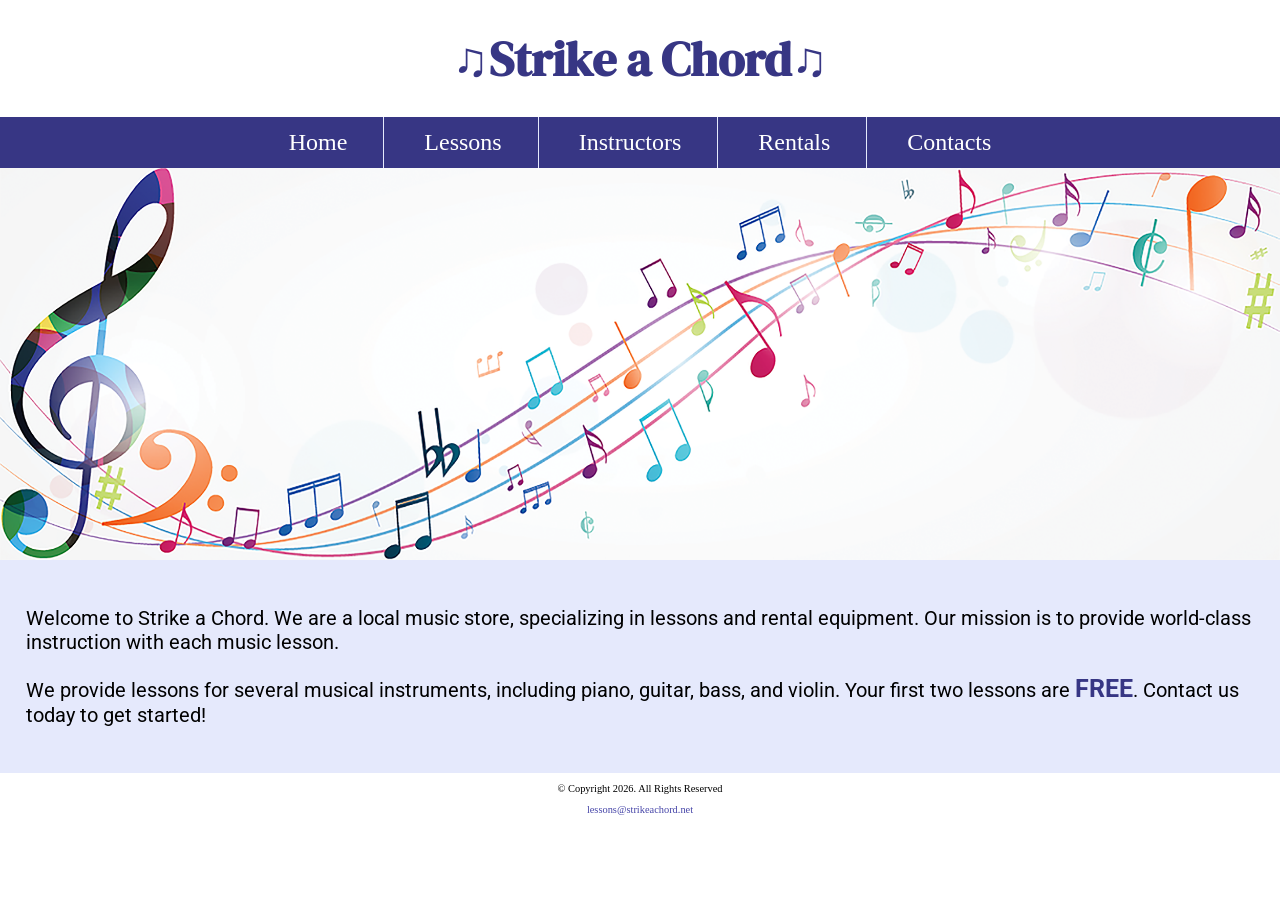
<file: index.html>
<!DOCTYPE html>
<html lang="en">

<head>
    <!--metadata go here (invisible): <title>, <meta>, <link>, <style>, <script>-->
    <meta charset="UTF-8">
    <meta name="viewport" content="width=device-width, initial-scale=1.0">
    <title>Strike a Chord: Home</title>
    <!--google style-->
    <link rel="preconnect" href="https://fonts.googleapis.com">
    <link rel="preconnect" href="https://fonts.gstatic.com" crossorigin>
    <link href="https://fonts.googleapis.com/css2?family=DM+Serif+Display:ital@0;1&family=Roboto:ital,wght@0,100..900;1,100..900&display=swap" rel="stylesheet">
    <!--css style-->
    <link rel="stylesheet" href="css/styles.css">
    <!--favicon style-->
    <link rel="shortcut icon" href="images/favicon.ico">
    <link rel="icon" type="image/png" sizes="32x32" href="images/favicon-32.png">
    <link rel="apple-touch-icon" sizes="180x180" href="images/apple-touch-icon.png">
    <link rel="icon" sizes="192x192" href="images/android-chrome-192.png">
</head>

<body>
    <!--Elements go here (visible) <header>, <h1>, <nav>, <img> (logo), search bars-->
    <header>
        <h1>
            <span class="tab-desk">&#9835;</span>Strike a Chord<span class="tab-desk">&#9835;</span>
        </h1>
    </header>
    <nav>
        <ul>
            <li><a href="index.html">Home</a></li>
            <li><a href="lessons.html">Lessons</a></li>
            <li><a href="instructors.html">Instructors</a></li> 
            <li><a href="rentals.html">Rentals</a></li>
            <li><a href="contacts.html">Contacts</a></li></ul>
    </nav>
        <!-- Hero Image -->
    <div id="hero" class="tab-desk">
        <img src="images/music-notes.png" alt="colorful music notes">
    </div>
    <main>
        <!--ad page content here-->
        <div id="intro">
            <p>Welcome to Strike a Chord. We are a local music store, specializing in 
                lessons and rental equipment. Our mission is to provide world-class 
                instruction with each music lesson.</p>
            <p>We provide lessons for several musical instruments, including piano, guitar, 
                bass, and violin. Your first two lessons are <span class="action">
                FREE</span>. Contact us today to get 
                started!</p>
        </div>
    </main>
    <footer>
        <p>&copy; Copyright 2026. All Rights Reserved</p>
        <p><a href="mailto:lessons@strikeachord.net">lessons@strikeachord.net</a></p>
    </footer>

</body>

</html>
</file>
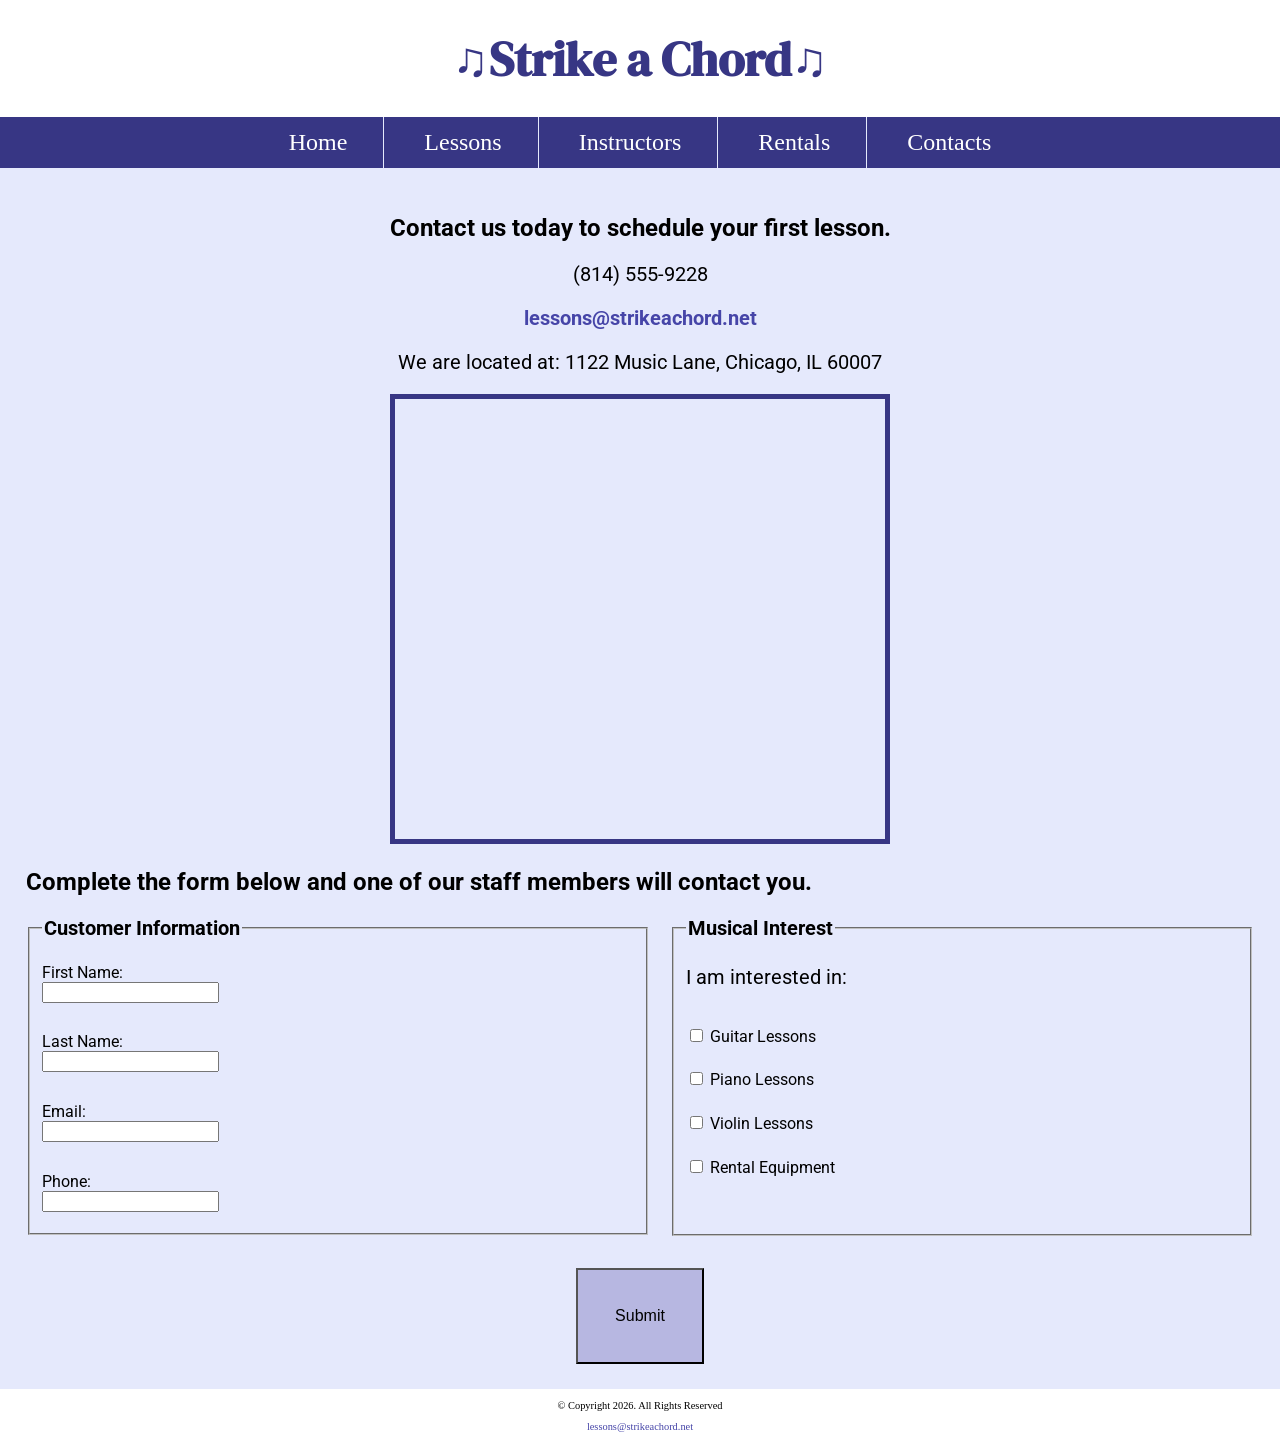
<file: contacts.html>
<!DOCTYPE html>
<html lang="en">

<head>
    <!--metadata go here (invisible): <title>, <meta>, <link>, <style>, <script>-->
    <meta charset="UTF-8">
    <meta name="viewport" content="width=device-width, initial-scale=1.0">
    <title>Strike a Chord: Contacts</title>
    <!--google style-->
    <link rel="preconnect" href="https://fonts.googleapis.com">
    <link rel="preconnect" href="https://fonts.gstatic.com" crossorigin>
    <link href="https://fonts.googleapis.com/css2?family=DM+Serif+Display:ital@0;1&family=Roboto:ital,wght@0,100..900;1,100..900&display=swap" rel="stylesheet">
    <!--css style-->
    <link rel="stylesheet" href="css/styles.css">
    <!--favicon style-->
    <link rel="shortcut icon" href="images/favicon.ico">
    <link rel="icon" type="image/png" sizes="32x32" href="images/favicon-32.png">
    <link rel="apple-touch-icon" sizes="180x180" href="images/apple-touch-icon.png">
    <link rel="icon" sizes="192x192" href="images/android-chrome-192.png">
</head>

<body>
    <!--Elements go here (visible) <header>, <h1>, <nav>, <img> (logo), search bars-->
    <header>
        <h1><span class="tab-desk">&#9835;</span>Strike a Chord<span class="tab-desk">&#9835;</span></h1>
    </header>
    <nav>
        <ul>
            <li><a href="index.html">Home</a></li>
            <li><a href="lessons.html">Lessons</a></li>
            <li><a href="instructors.html">Instructors</a></li> 
            <li><a href="rentals.html">Rentals</a></li>
            <li><a href="contacts.html">Contacts</a></li></ul>
    </nav>
    <main>
        <!--ad page content here-->
        <div id="contact">
            <h2>Contact us today to schedule your first lesson.</h2>
            <p class="tel-link mobile"><a href="tel:8145559228">(814) 555-9228</a></p>
            <p class="tab-desk">(814) 555-9228</p>
            <p><a class="email-link" href="mailto:lessons@strikeachord.net">lessons@strikeachord.net</a></p>
            <p>We are located at: 1122 Music Lane, Chicago, IL 60007</p>
            <iframe src="https://www.google.com/maps/embed?pb=!1m18!1m12!1m3!1d344343.
            1558724637!2d-88.06153032415246!3d41.833750983111194!2m3!1f0!2f0!3f0!3m2!
            1i1024!2i768!4f13.1!3m3!1m2!1s0x880e2c3cd0f4cbed%3A0xafe0a6ad09c0c000!2
            sChicago%2C%20IL!5e1!3m2!1sen!2sus!4v1790340915147!5m2!1sen!2sus" 
                width="600"
                height="450"
                class="map"
                allowfullscreen=""
                loading="lazy" 
                referrerpolicy="strict-origin-when-cross-origin">
            </iframe>
        </div>

        <div id="form">
            <h2>Complete the form below and one of our staff members will contact you.</h2>
            <form class="form-grid">
                <fieldset>
                    <legend>Customer Information</legend>

                    <label for="fName">First Name:</label>
                    <input type="text" name="fName" id="fName"><br>

                    <label for="lName">Last Name:</label>
                    <input type="text" name="lName" id="lName"><br>

                    <label for="email">Email:</label>
                    <input type="email" name="email" id="email"><br>
                    
                    <label for="phone">Phone:</label>
                    <input type="tel" name="phone" id="phone"><br>
                </fieldset>

                <fieldset>
                    <legend>Musical Interest</legend>
                    <p>I am interested in:</p>

                    <label for="guitaries">
                        <input type="checkbox" name="interest" id="guitaries" value="Guitar Lessons">
                        Guitar Lessons
                    </label>

                    <label for="pianoles">
                        <input type="checkbox" name="interest" id="pianoles" value="Piano Lessons">
                        Piano Lessons
                    </label>

                    <label for="violinles">
                        <input type="checkbox" name="interest" id="violinles" value="Violin Lessons">
                        Violin Lessons
                    </label>

                    <label for="rent">
                        <input type="checkbox" name="interest" id="rent" value="Rent Equipment">
                        Rental Equipment
                    </label>
                </fieldset>

                <input type="submit" class="btn" id="submit">
            </form>
        </div>
    </main>
    <footer>
        <p>&copy; Copyright 2026. All Rights Reserved</p>
        <p><a href="mailto:lessons@strikeachord.net">lessons@strikeachord.net</a></p>
    </footer>

</body>

</html>
</file>
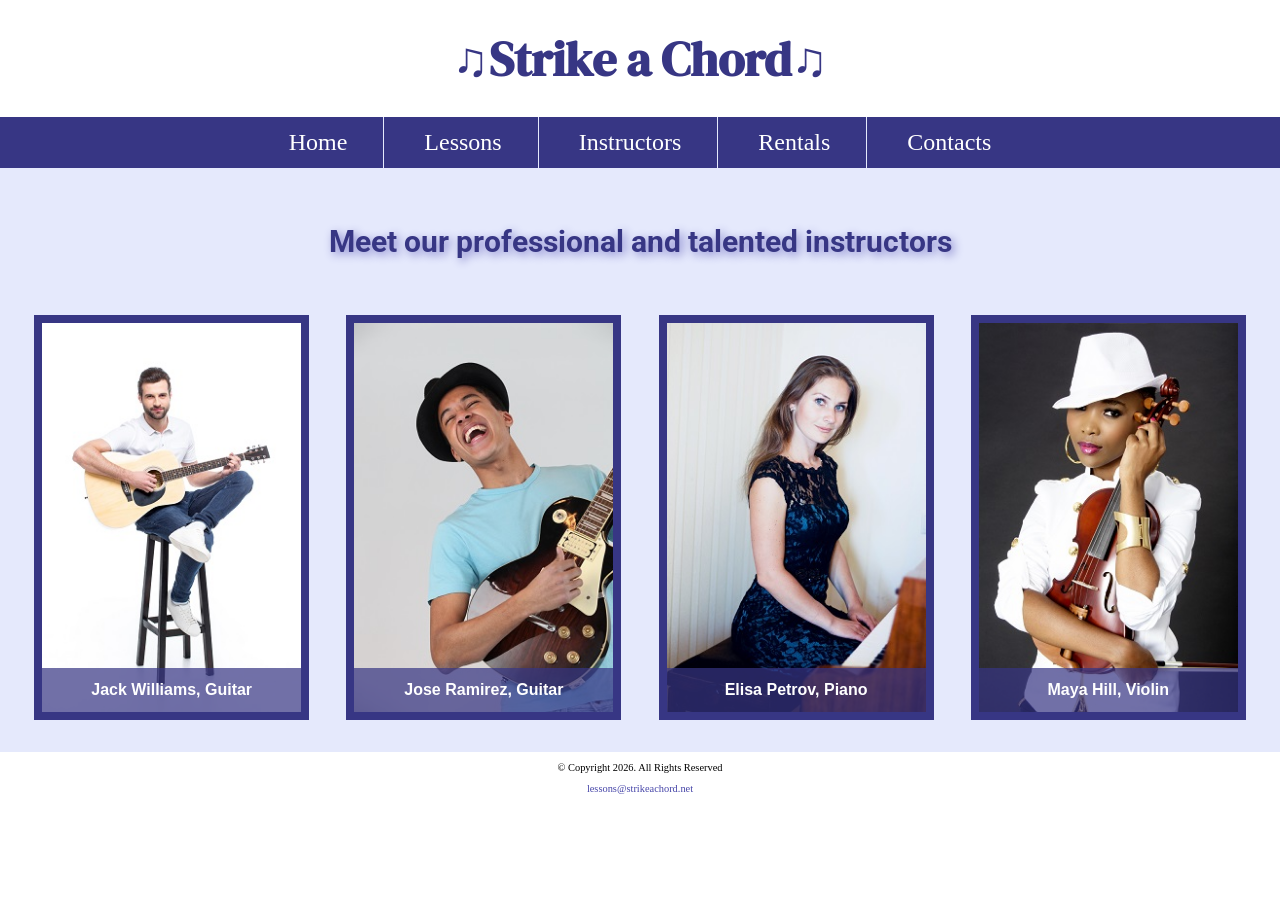
<file: instructors.html>
<!DOCTYPE html>
<html lang="en">

<head>
    <!--File Name: instructors.html; Date: 11/19/2026-->
    <!-- metadata go here (invisible): <title>, <meta>, <link>, <style>, <script>-->
    <meta charset="UTF-8">
    <meta name="viewport" content="width=device-width, initial-scale=1.0">
    <title>Strike a Chord: Instructors</title>
    <!--google style-->
    <link rel="preconnect" href="https://fonts.googleapis.com">
    <link rel="preconnect" href="https://fonts.gstatic.com" crossorigin>
    <link href="https://fonts.googleapis.com/css2?family=DM+Serif+Display:ital@0;1&family=Roboto:ital,wght@0,100..900;1,100..900&display=swap" rel="stylesheet">
    <!--css style-->
    <link rel="stylesheet" href="css/styles.css">
    <!--favicon style-->
    <link rel="shortcut icon" href="images/favicon.ico">
    <link rel="icon" type="image/png" sizes="32x32" href="images/favicon-32.png">
    <link rel="apple-touch-icon" sizes="180x180" href="images/apple-touch-icon.png">
    <link rel="icon" sizes="192x192" href="images/android-chrome-192.png">
</head>

<body>
    <!--Elements go here (visible) <header>, <h1>, <nav>, <img> (logo), search bars-->
    <header>
        <h1><span class="tab-desk">&#9835;</span>Strike a Chord<span class="tab-desk">&#9835;</span></h1>
    </header>
    <nav>
        <ul>
            <li><a href="index.html">Home</a></li>
            <li><a href="lessons.html">Lessons</a></li>
            <li><a href="instructors.html">Instructors</a></li> 
            <li><a href="rentals.html">Rentals</a></li>
            <li><a href="contacts.html">Contacts</a></li></ul>
    </nav>
    <main class="grid">
        <!--ad page content here-->
        <aside id="intro">
            <p>Meet our professional and talented instructors</p>
        </aside>
        <figure>
            <img src="images/guitar-instructor.jpg" alt="guitar-instructor">
            <figcaption>Jack Williams, Guitar</figcaption>
        </figure>
        <figure>
            <img src="images/electric-guitar-instructor.jpg" alt="electric-guitar-instructor">
            <figcaption>Jose Ramirez, Guitar</figcaption>
        </figure>
        <figure>
            <img src="images/piano-instructor.jpg" alt="piano-instructor">
            <figcaption>Elisa Petrov, Piano</figcaption>
        </figure>
        <figure>
            <img src="images/violin-instructor.jpg" alt="violin-instructor">
            <figcaption>Maya Hill, Violin</figcaption>
        </figure>
    </main>
    <footer>
        <p>&copy; Copyright 2026. All Rights Reserved</p>
        <p><a href="mailto:lessons@strikeachord.net">lessons@strikeachord.net</a></p>
    </footer>

</body>

</html>
</file>
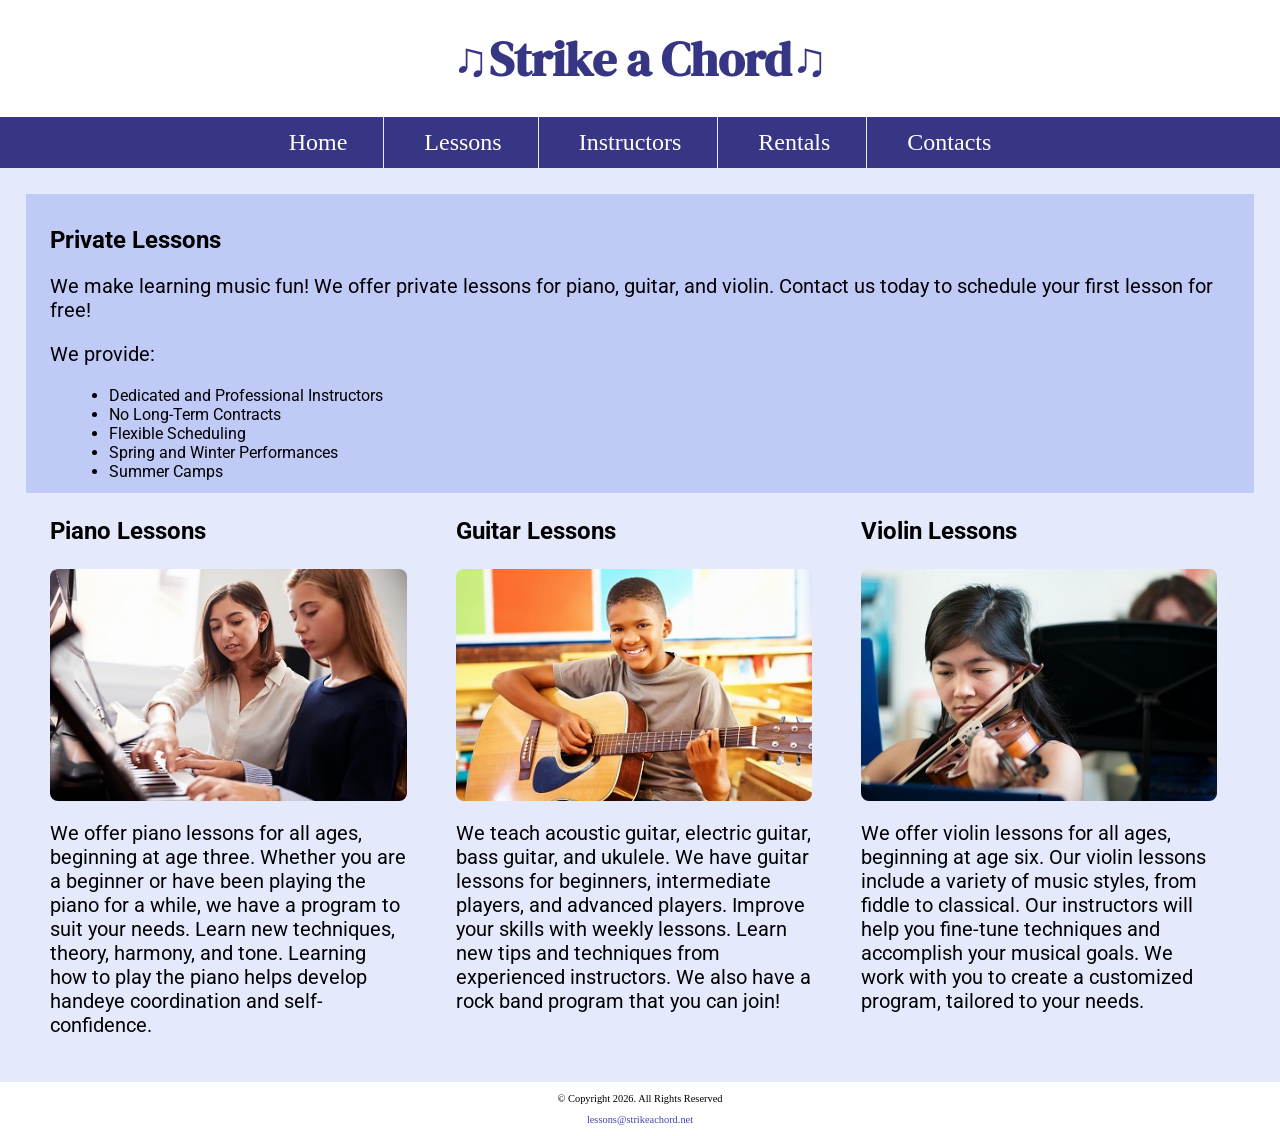
<file: lessons.html>
<!DOCTYPE html>
<html lang="en">

<head>
    <!--metadata go here (invisible): <title>, <meta>, <link>, <style>, <script>-->
    <meta charset="UTF-8">
    <meta name="viewport" content="width=device-width, initial-scale=1.0">
    <title>Strike a Chord: Lessons</title>
    <!--google style-->
    <link rel="preconnect" href="https://fonts.googleapis.com">
    <link rel="preconnect" href="https://fonts.gstatic.com" crossorigin>
    <link href="https://fonts.googleapis.com/css2?family=DM+Serif+Display:ital@0;1&family=Roboto:ital,wght@0,100..900;1,100..900&display=swap" rel="stylesheet">
    <!--css style-->
    <link rel="stylesheet" href="css/styles.css">
    <!--favicon style-->
    <link rel="shortcut icon" href="images/favicon.ico">
    <link rel="icon" type="image/png" sizes="32x32" href="images/favicon-32.png">
    <link rel="apple-touch-icon" sizes="180x180" href="images/apple-touch-icon.png">
    <link rel="icon" sizes="192x192" href="images/android-chrome-192.png">
</head>

<body>
    <!--Elements go here (visible) <header>, <h1>, <nav>, <img> (logo), search bars-->
    <header>
        <h1><span class="tab-desk">&#9835;</span>Strike a Chord<span class="tab-desk">&#9835;</span></h1>
    </header>
    <nav>
        <ul>
            <li><a href="index.html">Home</a></li>
            <li><a href="lessons.html">Lessons</a></li>
            <li><a href="instructors.html">Instructors</a></li> 
            <li><a href="rentals.html">Rentals</a></li>
            <li><a href="contacts.html">Contacts</a></li></ul>
    </nav>
    <main>
        <!--ad page content here-->
        <section id="info"><h2>Private Lessons</h2>
            <p>We make learning music fun! We offer private lessons for piano, guitar, and 
                violin. Contact us today to schedule your first lesson for free!</p>
            <p>We provide:</p>
                <ul>
                <li>Dedicated and Professional Instructors</li>
                <li>No Long-Term Contracts</li>
                <li>Flexible Scheduling</li>
                <li>Spring and Winter Performances</li>
                <li>Summer Camps</li>
                </ul>
        </section>

        <section id="piano"><h3>Piano Lessons</h3>
            <img src="images/piano-lesson.jpg" alt="piano teacher and student sitting 
            at a piano" class="round">
            <p>We offer piano lessons for all ages, beginning at age three. Whether you are
                a beginner or have been playing the piano for a while, we have a program 
                to suit your needs. Learn new techniques, theory, harmony, and tone. Learning 
                how to play the piano helps develop handeye coordination and self-confidence.</p>
        </section>

        <section id="guitar"><h3>Guitar Lessons</h3>
            <img src="images/child-guitar.jpg" alt="child with a smile holding a guitar" class="round">    
            <p>We teach acoustic guitar, electric guitar, bass guitar, and ukulele. We 
                have guitar lessons for beginners, intermediate players, and advanced 
                players. Improve your skills with weekly lessons. Learn new tips and 
                techniques from experienced instructors. We also have a rock band program 
                that you can join!</p>
        </section>

        <section id="violin"><h3>Violin Lessons</h3>
            <img src="images/woman-violin.jpg" alt="woman playing the violin" class="round">    
            <p>We offer violin lessons for all ages, beginning at age six. Our violin 
                lessons include a variety of music styles, from fiddle to classical. 
                Our instructors will help you fine-tune techniques and accomplish your 
                musical goals. We work with you to create a customized program, tailored 
                to your needs.</p>
        </section>
    </main>
    <footer>
        <p>&copy; Copyright 2026. All Rights Reserved</p>
        <p><a href="mailto:lessons@strikeachord.net">lessons@strikeachord.net</a></p>
    </footer>

</body>

</html>
</file>
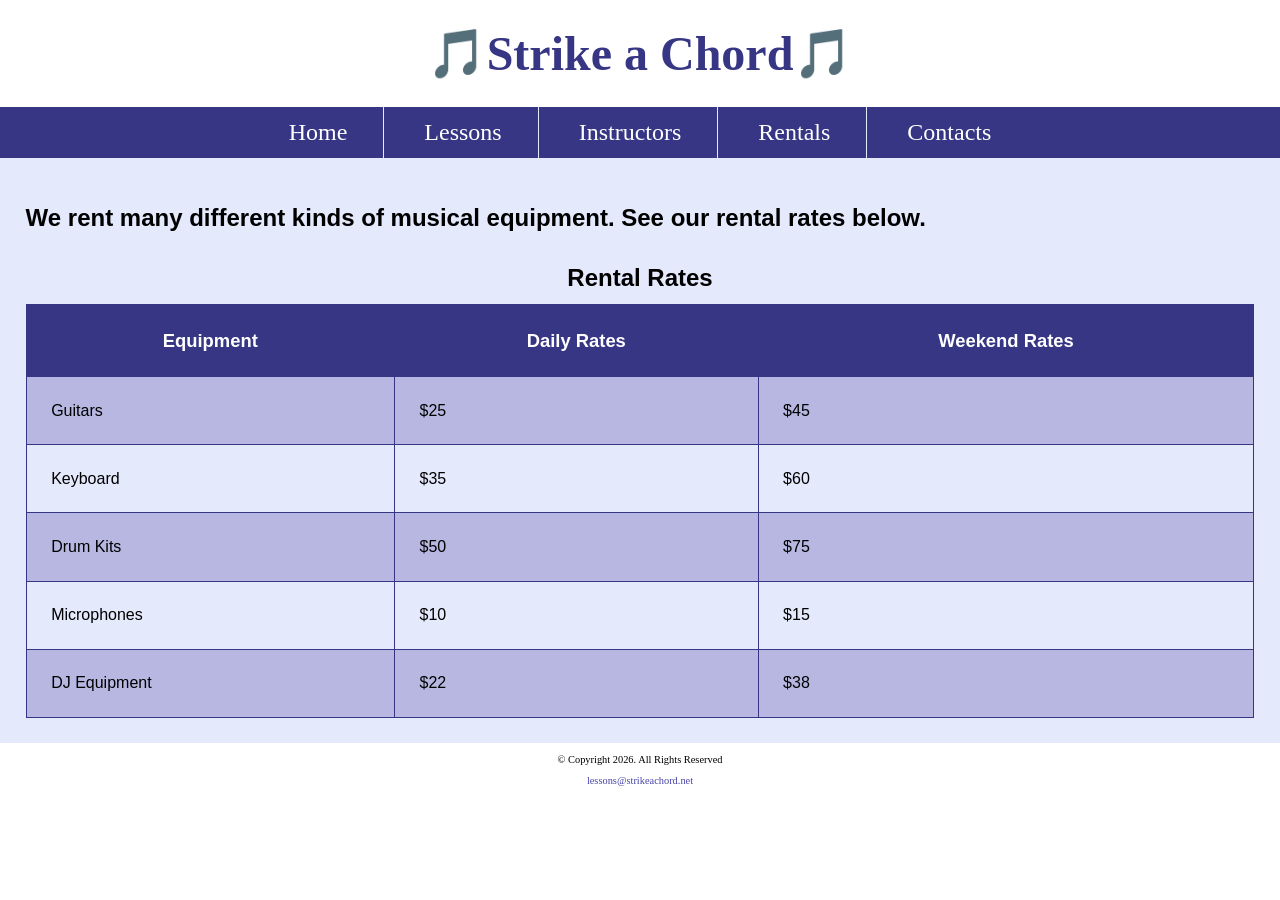
<file: rentals.html>
<!DOCTYPE html>
<html lang="en">

<head>
    <!--metadata go here (invisible): <title>, <meta>, <link>, <style>, <script>-->
    <meta charset="UTF-8">
    <meta name="viewport" content="width=device-width, initial-scale=1.0">
    <title>Strike a Chord: Rentals</title>
    <link rel="stylesheet" href="css/styles.css">
    <!--favicon style-->
    <link rel="shortcut icon" href="images/favicon.ico">
    <link rel="icon" type="image/png" sizes="32x32" href="images/favicon-32.png">
    <link rel="apple-touch-icon" sizes="180x180" href="images/apple-touch-icon.png">
    <link rel="icon" sizes="192x192" href="images/android-chrome-192.png">
</head>

<body>
    <!--Elements go here (visible) <header>, <h1>, <nav>, <img> (logo), search bars-->
    <header>
        <h1>🎵Strike a Chord🎵</h1>
    </header>
    <nav>
        <ul>
            <li><a href="index.html">Home</a></li>
            <li><a href="lessons.html">Lessons</a></li>
            <li><a href="instructors.html">Instructors</a></li> 
            <li><a href="rentals.html">Rentals</a></li>
            <li><a href="contacts.html">Contacts</a></li></ul>
    </nav>

    <main>
        <!--rental table--> 
        <div id="rentals">
            <h2>We rent many different kinds of musical equipment. See our rental rates below.</h2>
            
            <table>
                <caption>Rental Rates</caption>
                <thead>
                    <tr>
                        <th>Equipment</th>
                        <th>Daily Rates</th>
                        <th>Weekend Rates</th>
                    </tr>
                </thead>
                <tbody>
                    <tr>
                        <td>Guitars</td>
                        <td>$25</td>
                        <td>$45</td>
                    </tr>
                    <tr>
                        <td>Keyboard</td>
                        <td>$35</td>
                        <td>$60</td>
                    </tr>
                    <tr>
                        <td>Drum Kits</td>
                        <td>$50</td>
                        <td>$75</td>
                    </tr>
                    <tr>
                        <td>Microphones</td>
                        <td>$10</td>
                        <td>$15</td>
                    </tr>
                    <tr>
                        <td>DJ Equipment</td>
                        <td>$22</td>
                        <td>$38</td>
                    </tr>
                </tbody>
            </table>

        </div>
    </main>
    <footer>
        <p>&copy; Copyright 2026. All Rights Reserved</p>
        <p><a href="mailto:lessons@strikeachord.net">lessons@strikeachord.net</a></p>
    </footer>

</body>

</html>
</file>
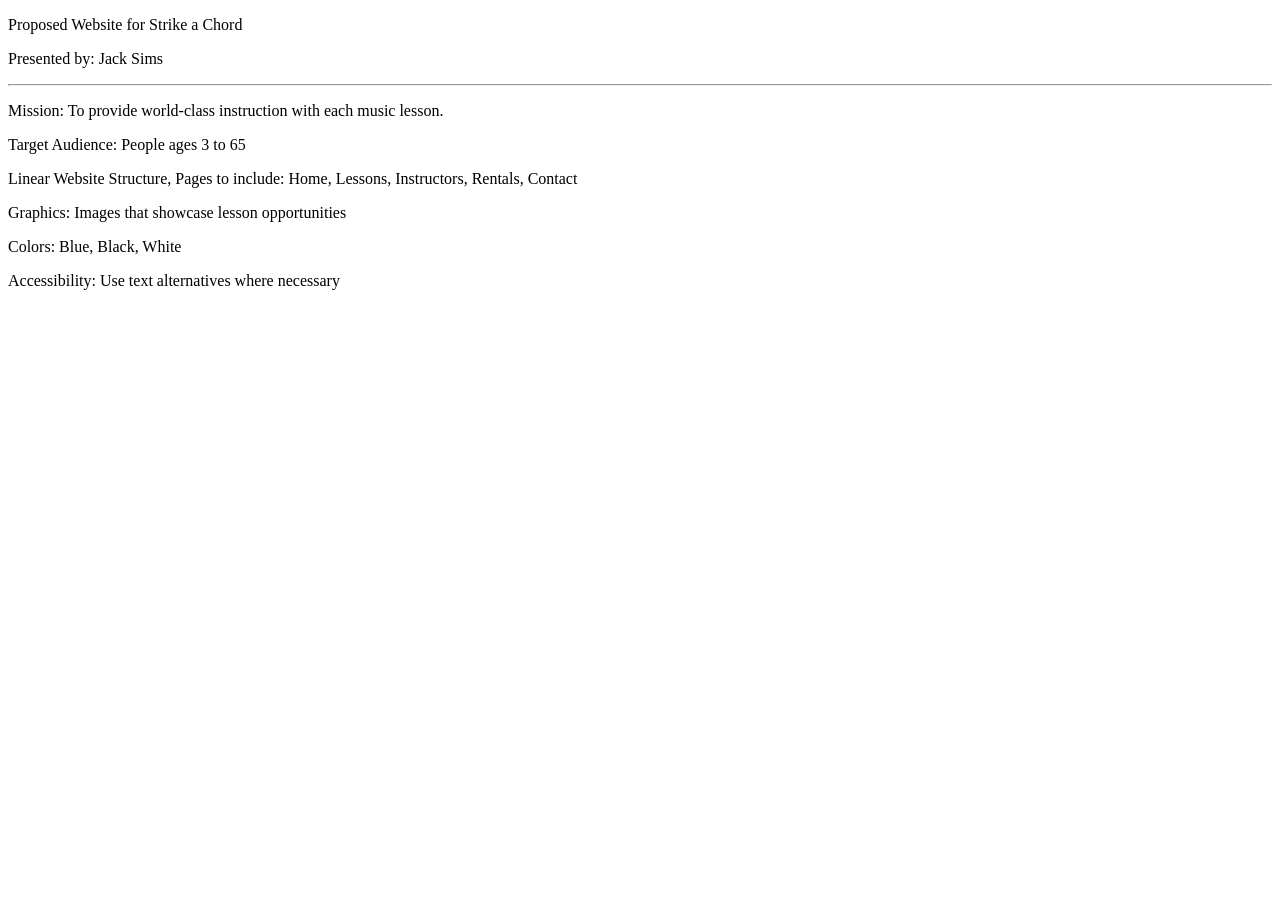
<file: strikeachord.html>
<!DOCTYPE html>
<html>
<head>
    <p>Proposed Website for Strike a Chord</p>

</head>

<body>
    <p>Presented by: Jack Sims</p>
    <hr>
    <p>Mission: To provide world-class instruction with each music lesson.</p>
    <p>Target Audience: People ages 3 to 65</p>
    <p>Linear Website Structure, Pages to include: Home, Lessons, Instructors, Rentals, Contact</p>
    <p>Graphics: Images that showcase lesson opportunities</p>
    <p>Colors: Blue, Black, White</p>
    <p>Accessibility: Use text alternatives where necessary</p>

</body>
</html>
</file>
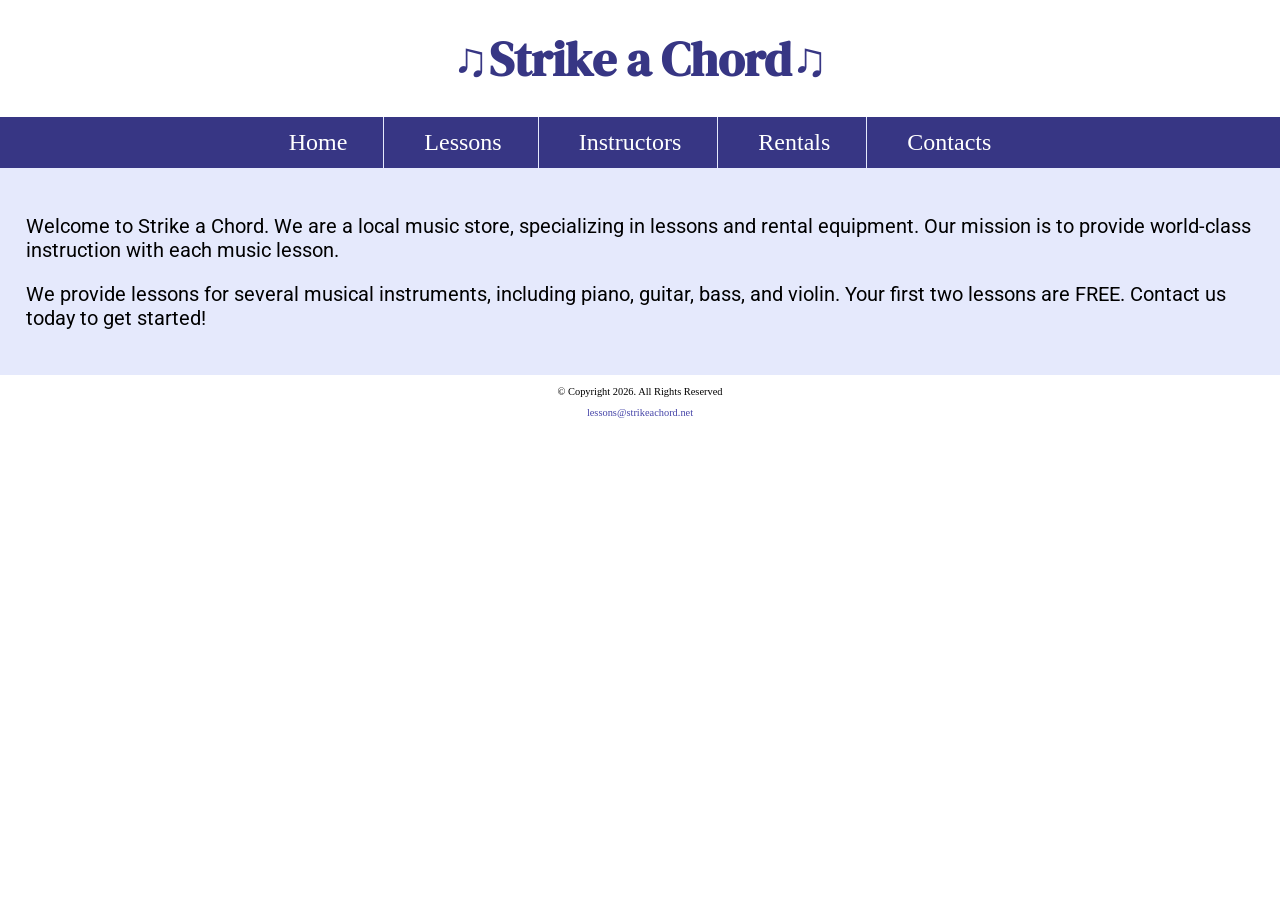
<file: template.html>
<!DOCTYPE html>
<html lang="en">

<head>
    <!--metadata go here (invisible): <title>, <meta>, <link>, <style>, <script>-->
    <meta charset="UTF-8">
    <meta name="viewport" content="width=device-width, initial-scale=1.0">
    <title>Strike a Chord: Home</title>
    <!--google style-->
    <link rel="preconnect" href="https://fonts.googleapis.com">
    <link rel="preconnect" href="https://fonts.gstatic.com" crossorigin>
    <link href="https://fonts.googleapis.com/css2?family=DM+Serif+Display:ital@0;1&family=Roboto:ital,wght@0,100..900;1,100..900&display=swap" rel="stylesheet">
    <!--css style-->
    <link rel="stylesheet" href="css/styles.css">
    <!--favicon style-->
    <link rel="shortcut icon" href="images/favicon.ico">
    <link rel="icon" type="image/png" sizes="32x32" href="images/favicon-32.png">
    <link rel="apple-touch-icon" sizes="180x180" href="images/apple-touch-icon.png">
    <link rel="icon" sizes="192x192" href="images/android-chrome-192.png">
</head>

<body>
    <!--Elements go here (visible) <header>, <h1>, <nav>, <img> (logo), search bars-->
    <header>
        <h1><span class="tab-desk">&#9835;</span>Strike a Chord<span class="tab-desk">&#9835;</span></h1>
    </header>
    <nav>
        <ul>
            <li><a href="index.html">Home</a></li>
            <li><a href="lessons.html">Lessons</a></li>
            <li><a href="instructors.html">Instructors</a></li> 
            <li><a href="rentals.html">Rentals</a></li>
            <li><a href="contacts.html">Contacts</a></li></ul>
    </nav>
    <main>
        <!--ad page content here-->
        <div id="intro">
            <p>Welcome to Strike a Chord. We are a local music store, specializing in 
                lessons and rental equipment. Our mission is to provide world-class 
                instruction with each music lesson.</p>
            <p>We provide lessons for several musical instruments, including piano, guitar, 
                bass, and violin. Your first two lessons are FREE. Contact us today to get 
                started!</p>
        </div>
    </main>
    <footer>
        <p>&copy; Copyright 2026. All Rights Reserved</p>
        <p><a href="mailto:lessons@strikeachord.net">lessons@strikeachord.net</a></p>
    </footer>

</body>

</html>
</file>
<file: css/styles.css>
/* CSS Reset */
body, header, nav, main, footer, img, h1, ul, section, aside, figure, figcaption {
    margin: 0;
    padding: 0;
    border: 0;
}

/* Style rule for images */
img {
    max-width: 100%;
    display: block;
}

/* style rule for box sizing applies to all elements */
*{
    box-sizing: border-box;
}

/* Style rules for header content */
header {
    text-align: center;
    font-size: 1.5em;
    color: #373684;
}

header h1 {
    font-family: "DM Serif Display", serif;
}

/* Style rules for navigation area */
nav {
    background-color: #373684;
}

nav ul {
    list-style-type: none;
    text-align: center;
}

nav li {
    display: block;
    border-top: 1px solid #e5e9fc;
    font-size: 2em;
}

nav li a {
    display: block;
    color: #fff;
    text-align: center;
    padding: 0.5em 1em;
    text-decoration: none;
}

/* Style rules for main content */
main {
    padding: 2%;
    background-color: #e5e9fc;
    overflow: auto;
    font-family: "Roboto", sans-serif;
}

main p {
    font-size: 1.25em;
}

.action {
    font-size: 1.25em;
    color: #373684;
    font-weight: bold;
}

#piano, #guitar, #violin {
    margin: 0 2%;
}

#info {
    clear: left;
    background-color: #c0caf7;
    padding: 1% 2%;
}

#info ul {
    margin-left: 10%;
}

.round {
    border-radius: 8px;
}

#contact {
    text-align: center;
}

.tel-link {
   background-color: #373684;
   padding: 2%;
   margin: 0 auto;
   width: 80%;
   text-align: center;
   border-radius: 5px;
}

.tel-link a {
   color: #fff;
   text-decoration: none;
   font-size: 1.5em;
   display: block;
}

#contact .email-link {
    color: #4645a8;
    text-decoration: none;
    font-weight: bold;

}
.map {
    border: 5px solid #373684;
    width: 95%;
    height: 50%;
}

/* Style rules for the table */
table{
    border: 1px solid #373684;
    border-collapse: collapse;
    margin: 0 auto;
    width: 100%;
}
caption{
    font-size: 1.5em;
    font-weight: bold;
    padding: 1%;
}
th, td{
    border: 1px solid #373684;
    padding: 2%;
}
th{
    background-color: #373684;
    color: #ffffff;
    font-size: 1.15em;
}
tr:nth-child(odd) {
    background-color: #b7b7e1;
}

/* Style rules for form content */
fieldset, input {
    margin-bottom: 2%;
}

fieldset legend {
    font-weight: bold;
    font-size: 1.25em;
}

label {
    display: block;
    padding-top: 3%;
}

#submit {
    margin-top: 0;
    margin-bottom: 0;
    margin-left: auto;
    margin-right: auto;
    display: block;
    padding: 3%;
    background-color: #b7b7e1;
    font-size: 1em;
}

.form-grid {
    display: grid;
    grid-template-columns: auto auto;
    gap: 20px;
}

.btn {
    grid-column: 1 / span 2;
}

/* Mobile Viewport: Style rule for aside element */
aside {
    text-align: center;
    font-size: 1.5em;
    font-weight: bold;
    color: #373684;
    text-shadow: 3px 3px 10px #8280cb;
}

/* Mobile Viewport: Style rule for figure element */
figure {
    position: relative;
    max-width: 275px;
    margin: 2% auto;
    border: 8px solid #373684;
}

/* Mobile Viewport: Style rule for figure element */
figcaption {
    position: absolute;
    bottom: 0;
    background: rgba(55,54,132,0.7);
    color: #fff;
    width: 100%;
    padding: 5% 0;
    text-align: center;
    font-family: Verdana, Arial, sans-serif;
    font-size: 1.5em;
    font-weight: bold;
}

/* Style rules for tab desk */
.tab-desk {
    display: none;
}

/* Style rules for footer content */
footer {
    text-align: center;
    font-size: 0.65em;
    clear: left;
}

footer a {
    color: #4645a8;
    text-decoration: none;
}



/* Media Query for Tablet Viewport */
@media screen and (min-width: 550px), print {

    /* Tablet: Style rule for grid */
    .grid {
        display: grid;
        grid-template-columns: 1fr 1fr;
        gap: 20px;
    }

    aside {
        grid-column: 1 / span 2;
    }

    /* Tablet Viewport: Show .tab-desk class, hide .mobile class */
    .tab-desk {
        display: block;
    }

    .mobile {
        display: none;
    }

    /* Tablet Viewport: Style rule for header content */
    span.tab-desk {
        display: inline;
    }

    /* Tablet Viewport: Style rules for nav area */
    nav li {
        border-top: none;
        display: inline-block;
        font-size: 1.5em;
        border-right: 1px solid #e5e9fc;
    }

    nav li:last-child {
        border-right: none;
    }

    nav li a {
        padding: 0.25em 0.5em;
    }

    /* Tablet Viewport: Style rule for map */
    .map {
        width: 500px;
        height: 450px;
    }
}

/* Media Query for Desktop Viewport */
@media screen and (min-width: 769px), print {

    /* Desktop: Style rule for grid class */
    .grid {
        grid-template-columns: 1fr 1fr 1fr 1fr;
    }

    figcaption {
        font-size: 1em;
    }

    aside {
        grid-column: 1 / span 4;
    }

    /* Desktop Viewport: Style rule for header */
    header {
        padding: 2%;
    }

    /* Desktop Viewport: Style rules for nav area */
    nav li a {
        padding: 0.5em 1.5em;
    }

    nav li a:hover {
        color: #373684;
        background-color: #e5e9fc;
    }

    /* Desktop Viewport: Style rules for main content */
    #info ul {
        margin-left: 5%;
    }

    main h3 {
        font-size: 1.5em;
    }

    #piano, #guitar, #violin {
        width: 29%;
        float: left;
        margin: 0 2%;
    }
}

/* Media Query for Print */
@media print {
    body {
        background-color: #fff;
        color: #000;
    }
}
</file>
